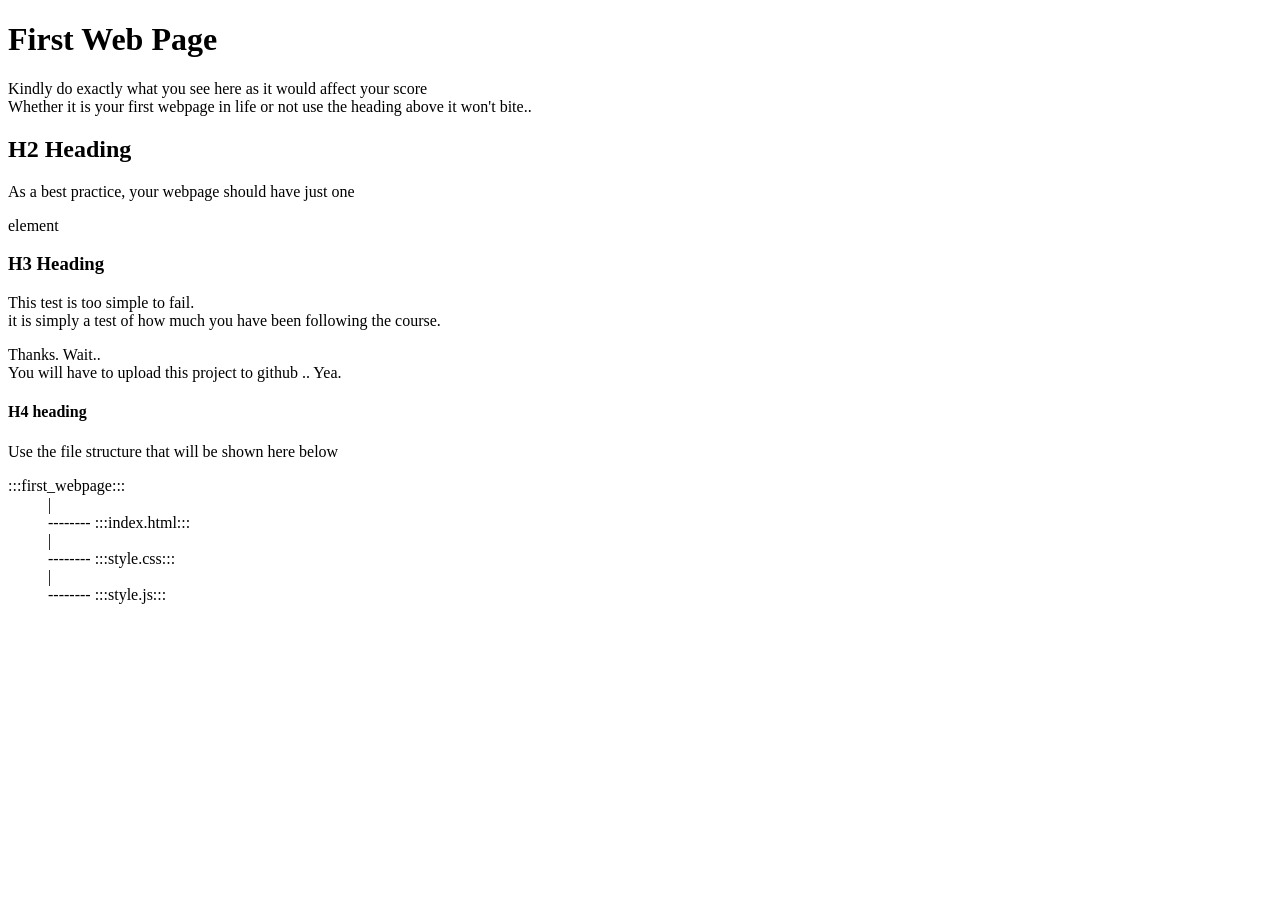
<file: index.html>
<!DOCTYPE html>
<html lang="en">

<head>
    <meta charset="UTF-8">
    <meta name="viewport" content="width=device-width, initial-scale=1.0">
    <link rel="stylesheet" href="style.css">
    <title>First Webpage</title>
</head>

<body>

    <h1>First Web Page</h1>

    <p>Kindly do exactly what you see here as it would affect your score <br>Whether it is your first webpage in life or not use the heading above it won't bite..</p>


    <h2>H2 Heading</h2>
    <p>As a best practice, your webpage should have just one</p>
    <p>element</p>

    <h3>H3 Heading</h3>
    <p>This test is too simple to fail. <br> it is simply a test of how much you have been following the course.
    </p>
    <p>Thanks. Wait.. <br> You will have to upload this project to github .. Yea.</p>
    <h4>H4 heading</h4>
    <p>Use the file structure that will be shown here below</p>
    <p>:::first_webpage:::
        <ul>
            <li class="spe">|</li>
            <li>-------- :::index.html:::</li>
            <li>|</li>
            <li>-------- :::style.css:::</li>
            <li>|</li>
            <li>-------- :::style.js:::</li>
        </ul>
    </p>

</body>

</html>

<script src="script.js"></script>
</file>
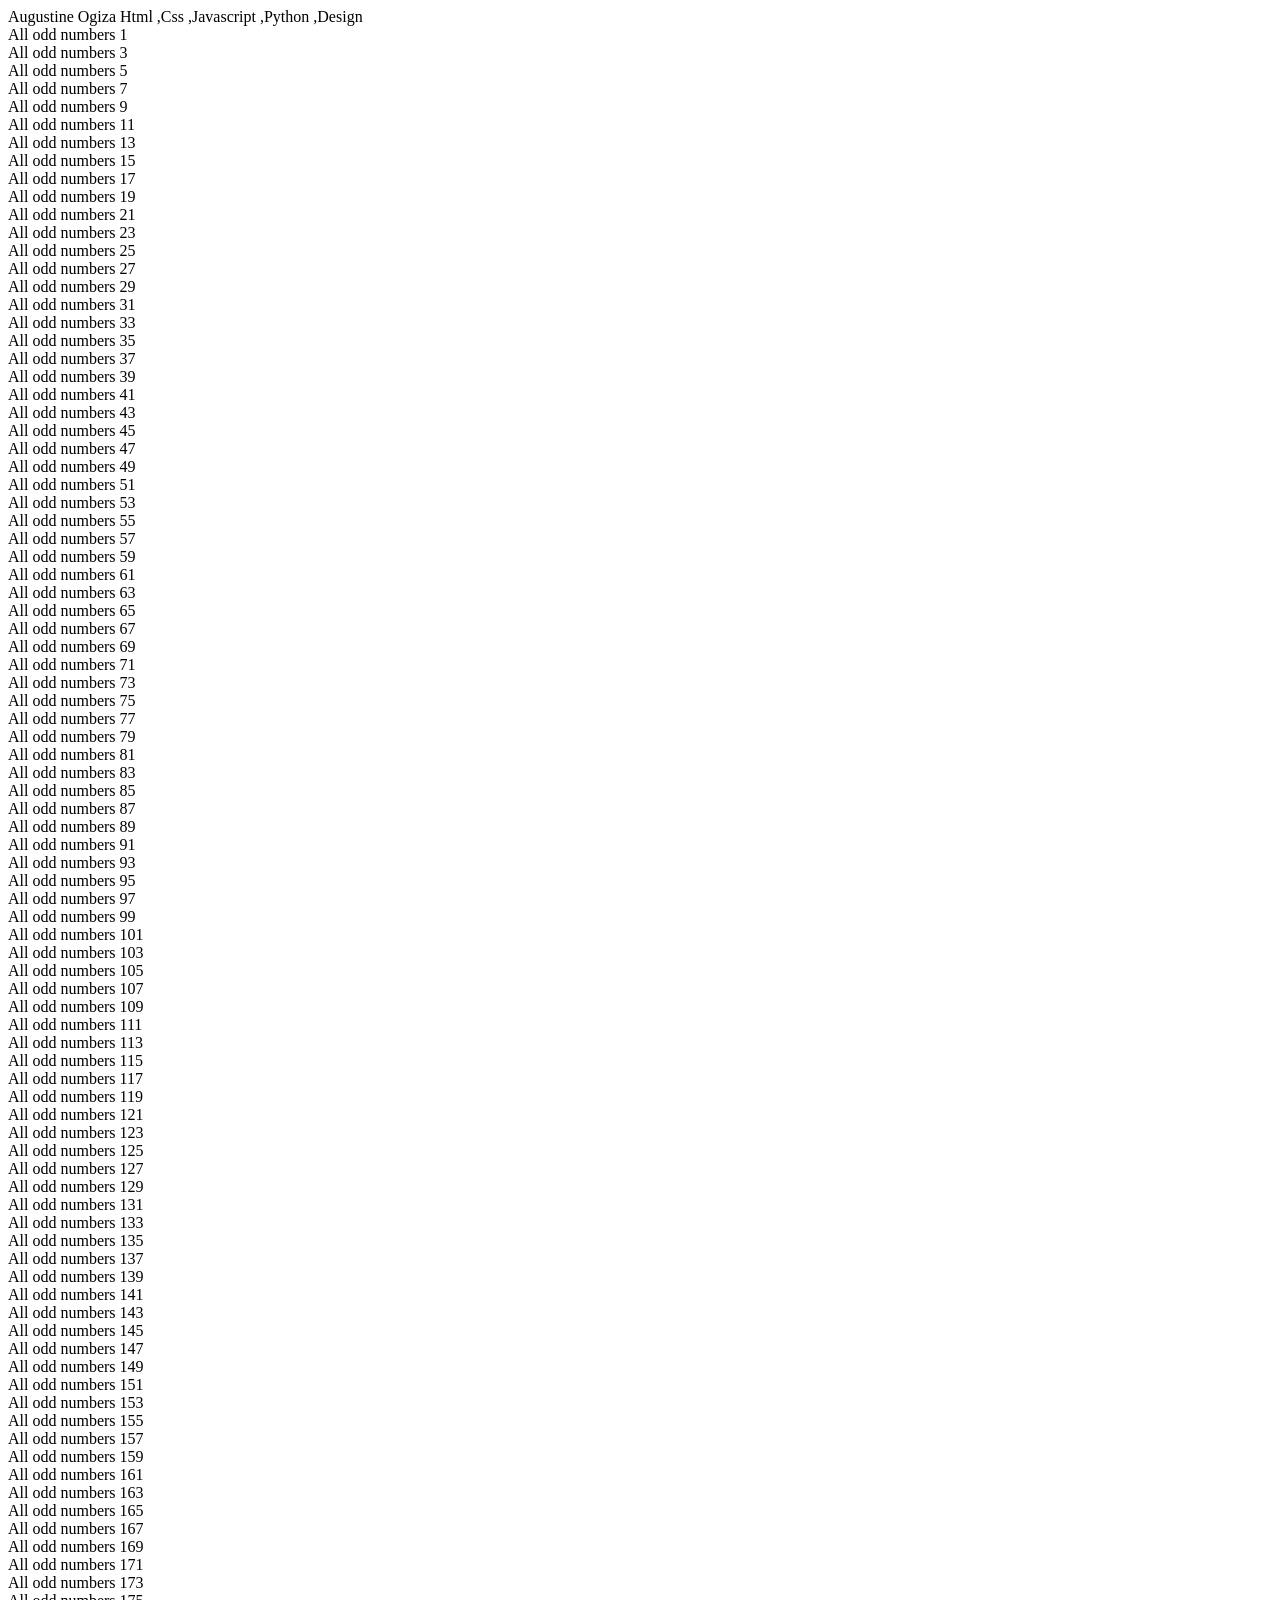
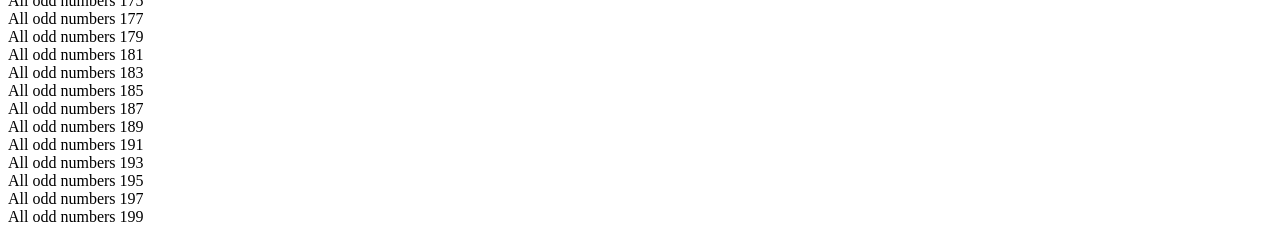
<file: javascript.html>
<!DOCTYPE html>
<html lang="en">

<head>
    <meta charset="UTF-8">
    <meta name="viewport" content="width=device-width, initial-scale=1.0">
    <title>Javascript Task</title>
</head>

<body>



    <div id="name"></div>
    <div id="display"></div>
</body>

</html>

<script src="script.js"></script>
</file>
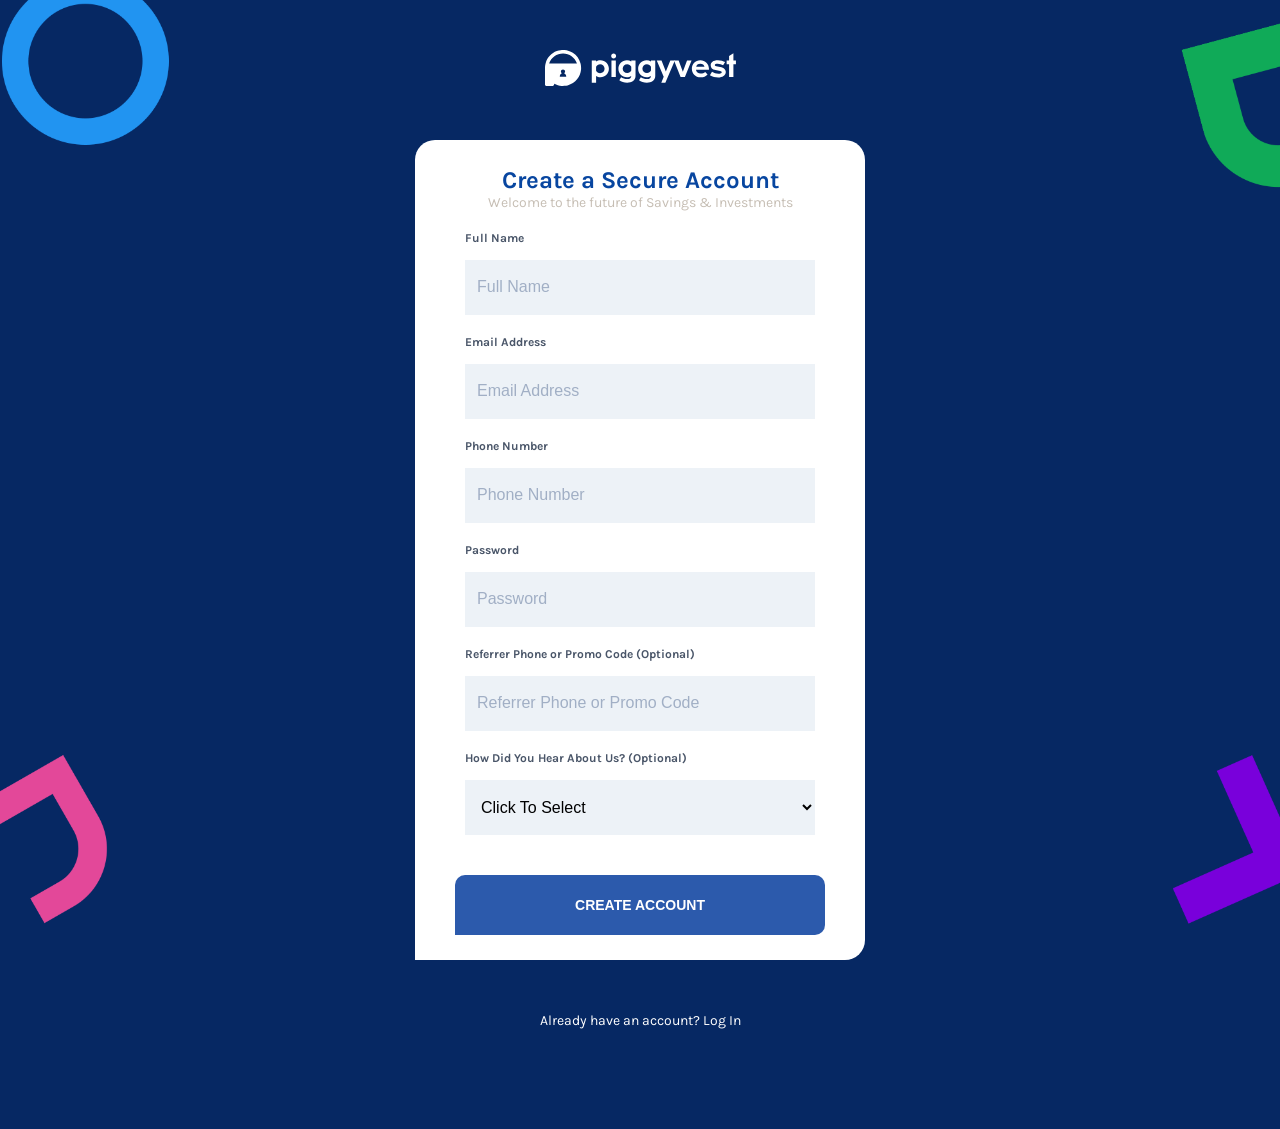
<file: piggy.html>
<!DOCTYPE html>
<html lang="en">

<head>
    <meta charset="UTF-8">
    <meta name="viewport" content="width=device-width, initial-scale=1.0">
    <title>PiggyVest | Dashboard</title>
    <link rel="stylesheet" href="css/main.css">
    <link rel="shortcut icon" href="images/apple-icon-180x180.webp" type="image/x-icon">
</head>

<body>

    <div class="container">
        <div class="logo"><img src="images/piggyvest-logo.0b78a8fa.svg" alt=""></div>
        <div class="form">
            <div class="title">
                <h1>Create a Secure Account</h1>
                <p>Welcome to the future of Savings & Investments</p>
            </div>
            <form>
                <label class="input">
                    <h1>Full Name</h1><input type="text" placeholder="Full Name">
                </label>
                <label class="input">
                    <h1>Email Address</h1>
                    <input type="email" placeholder="Email Address">
                </label>
                <label class="input">
                    <h1>Phone Number</h1><input type="text" placeholder="Phone Number">
                </label>
                <label class="input">
                    <h1>Password</h1><input type="password" placeholder="Password">
                </label>
                <label class="input">
                    <h1>Referrer Phone or Promo Code (Optional)</h1>
                    <input type="text" placeholder="Referrer Phone or Promo Code">
                </label>
                <label class="input">
                    <h1>How Did You Hear About Us? (Optional)</h1>
                    <select>

                        <option selected>Click To Select</option>
                        <option value="0">Facebook</option>
                        <option value="1">Twitter</option>
                        <option value="2">Instagram</option>
                        <option value="3">Google Search</option>
                        <option value="4">Google Playstore</option>
                        <option value="5">Friend/Family/Coworker/Referal</option>
                        <option value="6">Online Blog</option>
                        <option value="7">Local Newspaper</option>
                        <option value="8">At an event</option>
                        <option value="9">Other</option>
                    </select>
                </label>

                <button type=" submit">CREATE ACCOUNT</button>
            </form>
        </div>

        <div class="link">
            <a href="#">Already have an account? Log In</a>
        </div>
    </div>
</body>

</html>
</file>
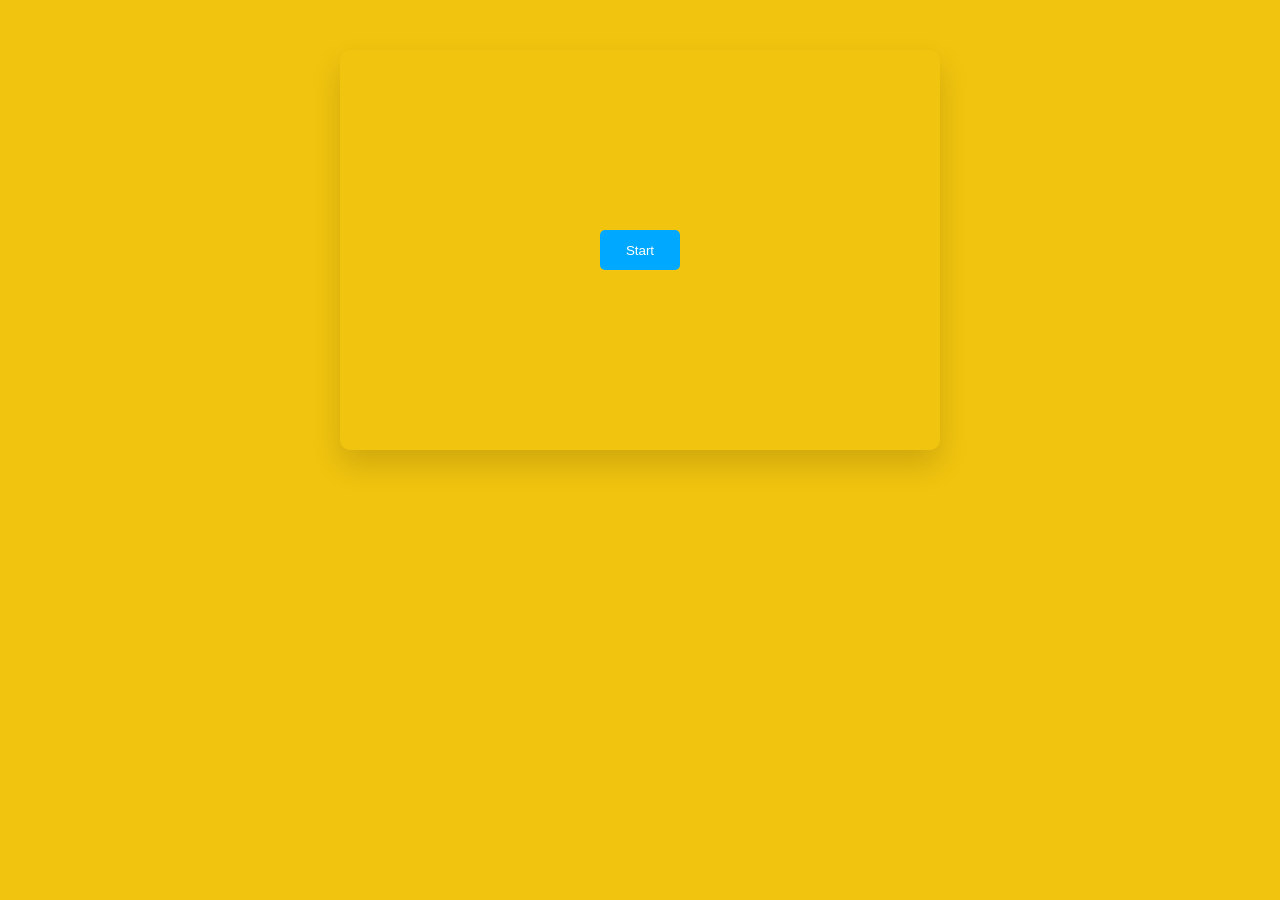
<file: quiz.html>
<!DOCTYPE html>
<html lang="en">

<head>
    <meta charset="UTF-8">
    <meta name="viewport" content="width=device-width, initial-scale=1.0">
    <title>Quiz App</title>
    <link rel="stylesheet" href="css/quiz.css">
</head>

<body>

    <section class="card">

        <div class="question-container hide">
            <div id="question" class="questions">Questions</div>
            <div id="answers-container" class="answers-container">
                <button id="answer-btn" class="answer-btn">Answer 1</button>



            </div>
        </div>

        <div class="control">

            <button id="start-btn" class="btn start-btn">Start</button>
            <button id="next-btn" class="btn next-btn hide">Next</button>
        </div>
        <div class="score hide"></div>
    </section>


</body>

</html>

<script src="quizz.js"></script>
</file>
<file: style.css>
ul {
    list-style-type: none;
}

.spe {
    margin-top: -15px;
}
</file>
<file: css/main.css>
@import url('https://fonts.googleapis.com/css?family=Karla:400,700&display=swap');
* {
    margin: 0;
    padding: 0;
    box-sizing: border-box;
}

body {
    background: #062863;
    width: 100%;
    height: auto;
    font-family: 'Karla', sans-serif;
}

.container {
    display: flex;
    align-items: center;
    justify-content: center;
    flex-direction: column;
    padding-bottom: 50px;
    overflow: auto;
    background-attachment: fixed;
    background-image: url('../images/pigg.png'), url('../images/pig.png'), url('../images/piggy.png'), url('../images/piggyy.png');
    background-repeat: no-repeat, no-repeat, no-repeat, no-repeat;
    background-position: right -5% bottom -5%, right -7% top 1%, left -5% bottom -5%, left -1% top -5%;
    background-size: 15%, 15%, 15%, 15%;
}

.form {
    width: 450px;
    height: 820px;
    background: #ffffff;
    border-top-left-radius: 20px;
    border-top-right-radius: 20px;
    border-bottom-right-radius: 20px;
    display: flex;
    align-items: center;
    justify-content: center;
    flex-direction: column;
}

.container .logo {
    margin: 50px 0;
}

.form .title {
    display: flex;
    align-items: center;
    justify-content: center;
    flex-direction: column;
}

.form .title h1 {
    color: #0846a0;
    font-size: 24px;
}

.form .title p {
    color: #c6beb4;
    font-size: 14px;
}

form {
    display: flex;
    align-items: center;
    justify-content: center;
    flex-direction: column;
}

form label {
    margin-top: 20px;
}

form label h1 {
    font-size: 12px;
    margin-bottom: 15px;
    color: #4a5669;
}

form input {
    width: 350px;
    padding: 12px;
    height: 55px;
    background: #edf2f7;
    border: none;
    outline: none;
    font-size: 16px;
    font-weight: 400;
    color: #a1afc5;
}

select {
    width: 350px;
    padding: 12px;
    height: 55px;
    background: #edf2f7;
    border: none;
    outline: none;
    font-size: 16px;
    font-weight: 400;
    color: #000000;
}

form input::placeholder {
    font-size: 16px;
    font-weight: 400;
    color: #a1afc5;
}

button {
    background-color: rgba(8, 62, 158, 0.85);
    width: 370px;
    height: 60px;
    border: 0 solid #e2e8f0;
    border-top-left-radius: 10px;
    border-top-right-radius: 10px;
    border-bottom-right-radius: 10px;
    font-size: 14px;
    font-weight: 700;
    color: #ffffff;
    margin-top: 40px;
    transition: 0.4s ease;
    text-indent: 0px;
    text-shadow: none;
    line-height: inherit;
    overflow: visible;
}

button:hover {
    background-color: #083e9e;
}

.link {
    margin: 50px 0;
}

.link a {
    text-decoration: none;
    font-size: 14px;
    color: #ffffff;
    transition: 0.4s ease;
}

.link a:hover {
    color: #818181;
}

@media only screen and (max-width:700px) {
    form input,
    select,
    button {
        width: 300px;
    }
}
</file>
<file: css/quiz.css>
*,
*::after,
*::before {
    margin: 0;
    box-sizing: border-box;
    padding: 0;
}

:root {
    --blue: #1512C3;
    --red: #DB3022;
    --green: #2ecc71;
    --black: rgba(0, 0, 0, 0.14);
    --purple: #00a8ff;
}

body {
    background: #f1c40f;
    width: 100%;
    height: 100%;
    display: flex;
    flex-direction: column;
    align-items: center;
    justify-content: center;
    place-items: center;
}

.card {
    margin-top: 50px;
    height: 400px;
    width: 600px;
    background: linear-gradient(to right, #f1c40f);
    box-shadow: 0 15px 30px 0 var(--black);
    border-radius: 10px;
    display: flex;
    flex-direction: column;
    align-items: center;
    justify-content: center;
}

/* 
question-container */

.question-container {
    display: flex;
    flex-direction: column;
    align-items: flex-start;
    justify-content: center;

}

/* 
answers-container */

.answers-container {
    display: grid;
    grid-template-columns: repeat(3, 1fr);
    grid-gap: 20px;
    margin-top: 30px;
    margin-bottom: 30px;
    align-items: center;
    justify-content: center;
    text-align: center;
}

.answer-btn {
    display: flex;
    align-items: center;
    justify-content: center;
    width: 110px;
    height: 60px;
    color: #fff;
    background: var(--blue);
    cursor: pointer;
    border: none;
    box-shadow: 0 15px 30px 0 var(--black);
}

.questions {
    font-size: 24px;
    color: #fff;
    font-weight: 600;
    text-align: center;
}

.btn {
    width: 80px;
    height: 40px;
    color: #fff;
    background: var(--purple);
    cursor: pointer;
    border: none;
    border-radius: 5px;
}

.correct {
    color: #ffffff;
    background: var(--green);

}

.wrong {
    color: #ffffff;
    background: var(--red);

}

.hide {
    display: none;
}

.score {
    background: #26a69a;
    height: 30px;
    width: 40px;
    margin-top: 40px;
    color: #ffffff;
    text-align: center;
    font-size: 20px;
}

@media only screen and (max-width:600px) {
    .card {
        margin-top: 50px;
        height: 500px;
        width: 300px;

    }

    .answers-container {

        grid-template-columns: repeat(1, 1fr);


    }
}
</file>
